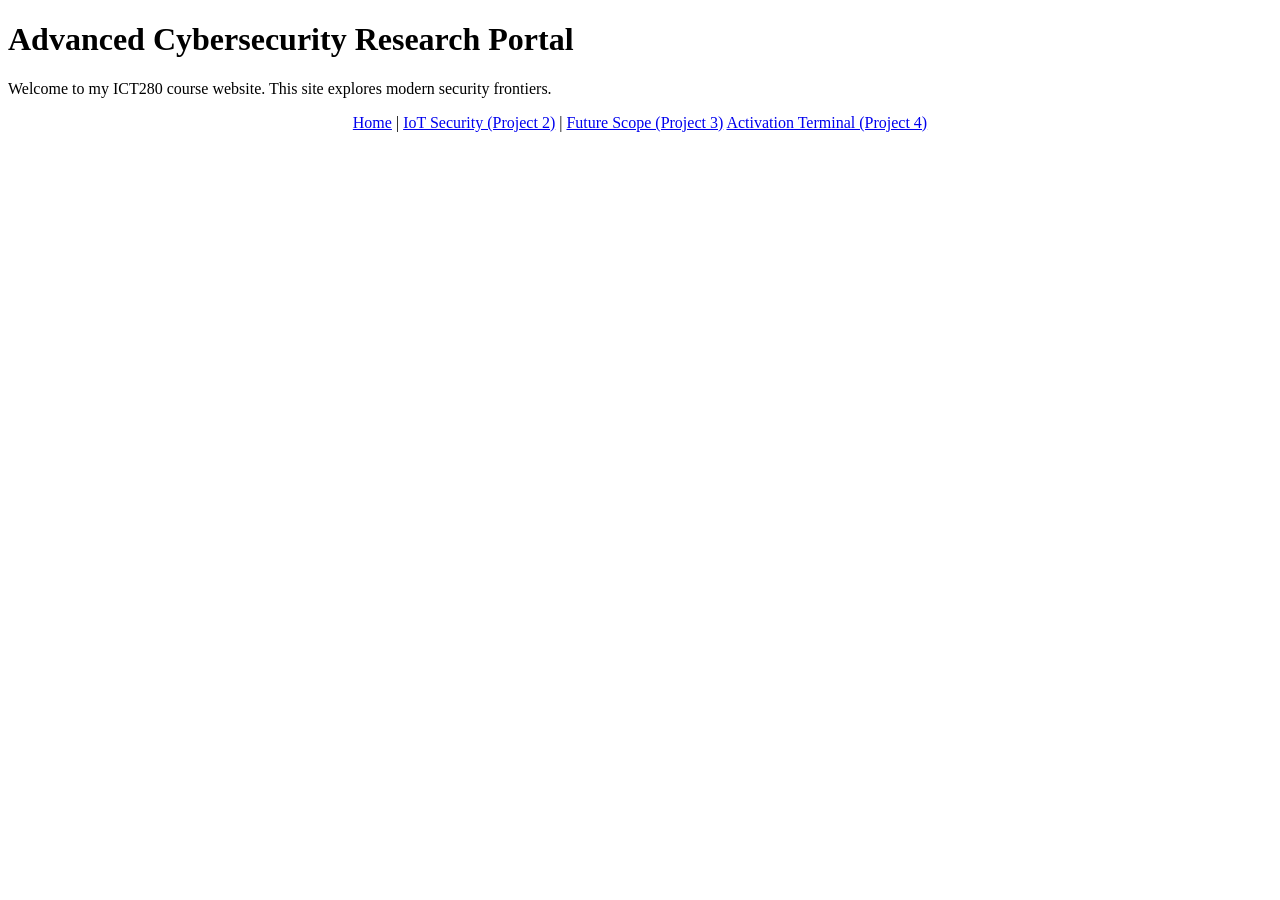
<file: index.html>
<!DOCTYPE html>
<html lang="en">
<head>
    <meta charset="UTF-8">
    <title>ICT280 Home - Rafael Fernandez</title>
</head>
<body>
    <h1>Advanced Cybersecurity Research Portal</h1>
    <p>Welcome to my ICT280 course website. This site explores modern security frontiers.</p>
    <nav>
    <p align="center">
        <a href="index.html">Home</a> | 
        <a href="html/project2.html">IoT Security (Project 2)</a> | 
        <a href="html/project3.html">Future Scope (Project 3)</a>
        <a href="javascript/project4.html">Activation Terminal (Project 4)</a>
    </nav>
</p>
</body>
</html>
</file>
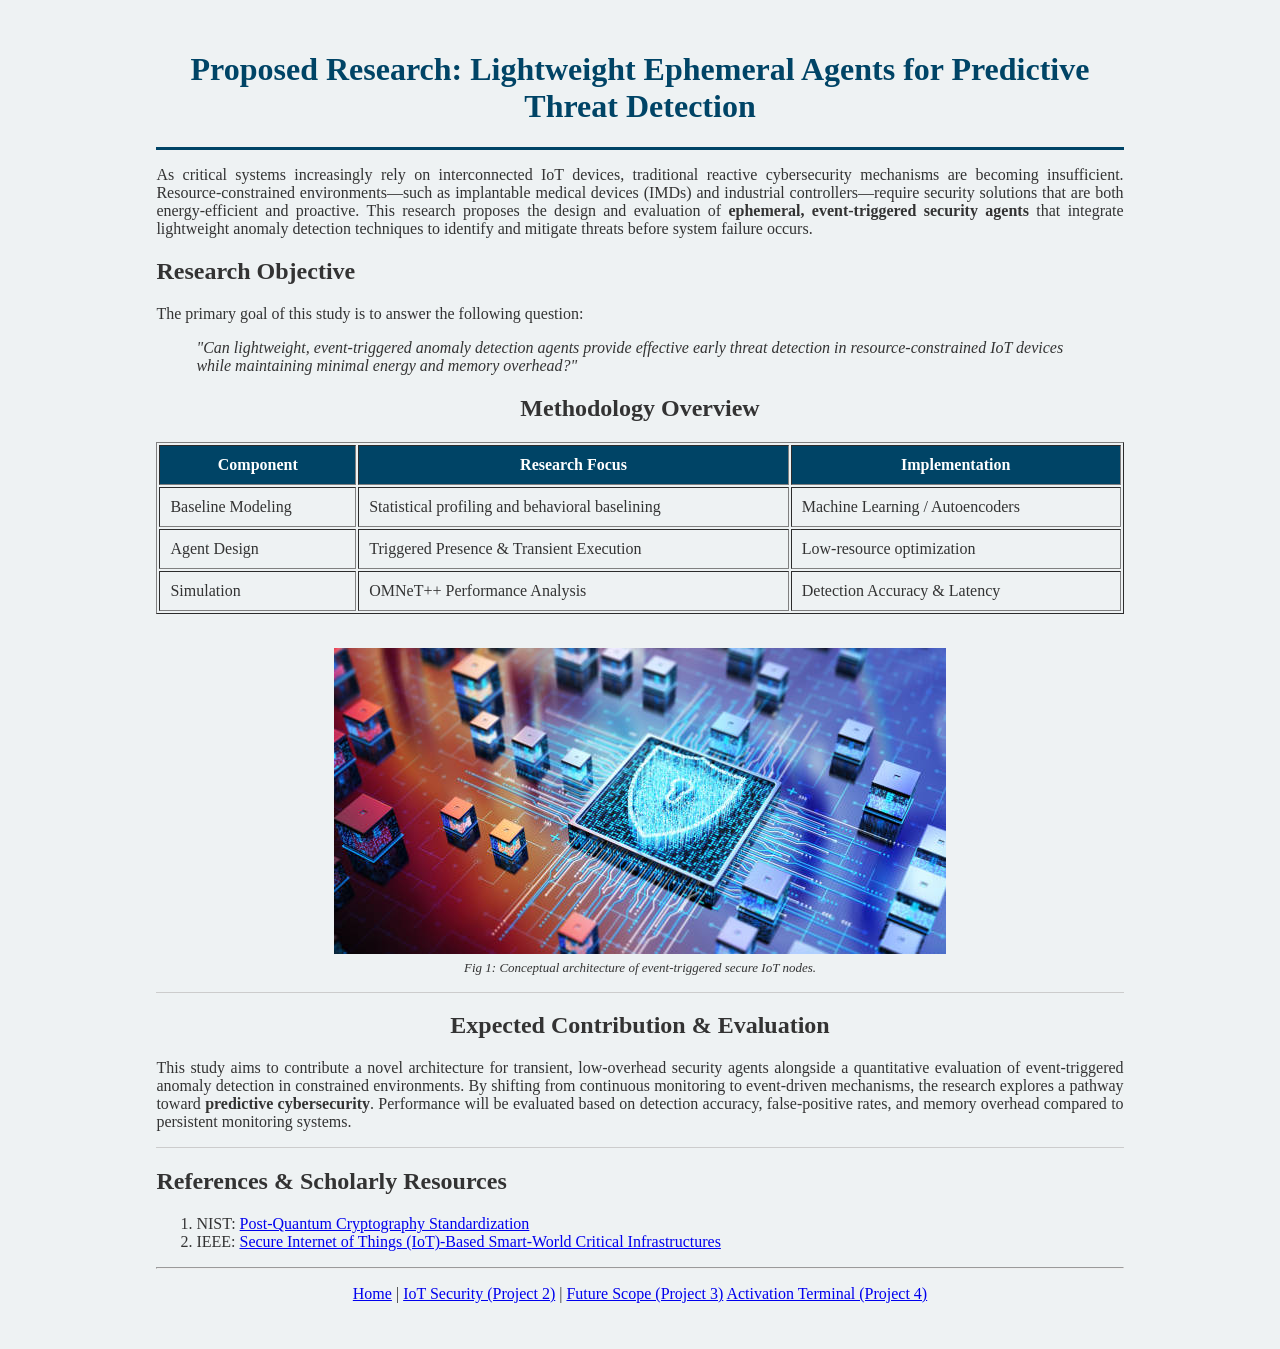
<file: html/project2.html>
<!DOCTYPE html>
<html lang="en">
<head>
    <meta charset="UTF-8">
    <title>Proposed Research: Lightweight Ephemeral Agents</title>
</head>
<body bgcolor="#eef2f3" text="#333333">

    <table width="80%" align="center" border="0" cellpadding="20">
        <tr>
            <td>
                <h1 align="center"><font color="#004466">Proposed Research: Lightweight Ephemeral Agents for Predictive Threat Detection</font></h1>
                
                <hr size="3" color="#004466">

                <p align="justify">
                    As critical systems increasingly rely on interconnected IoT devices, traditional reactive cybersecurity mechanisms are becoming insufficient. Resource-constrained environments—such as implantable medical devices (IMDs) and industrial controllers—require security solutions that are both energy-efficient and proactive. This research proposes the design and evaluation of <b>ephemeral, event-triggered security agents</b> that integrate lightweight anomaly detection techniques to identify and mitigate threats before system failure occurs.
                </p>

                <h2>Research Objective</h2>
                <p>The primary goal of this study is to answer the following question:</p>
                <blockquote><i>"Can lightweight, event-triggered anomaly detection agents provide effective early threat detection in resource-constrained IoT devices while maintaining minimal energy and memory overhead?"</i></blockquote>

                <h2 align="center">Methodology Overview</h2>
                <table border="1" cellpadding="10" align="center" width="100%">
                    <tr bgcolor="#004466">
                        <th><font color="white">Component</font></th>
                        <th><font color="white">Research Focus</font></th>
                        <th><font color="white">Implementation</font></th>
                    </tr>
                    <tr>
                        <td>Baseline Modeling</td>
                        <td>Statistical profiling and behavioral baselining</td>
                        <td>Machine Learning / Autoencoders</td>
                    </tr>
                    <tr>
                        <td>Agent Design</td>
                        <td>Triggered Presence & Transient Execution</td>
                        <td>Low-resource optimization</td>
                    </tr>
                    <tr>
                        <td>Simulation</td>
                        <td>OMNeT++ Performance Analysis</td>
                        <td>Detection Accuracy & Latency</td>
                    </tr>
                </table>

                <p align="center">
                    <br>
                    <img src="../images/quantum.jpg" alt="Cybersecurity network nodes representing secure IoT infrastructure">
                    <br>
                    <i><font size="2">Fig 1: Conceptual architecture of event-triggered secure IoT nodes.</font></i>
                </p>

                <hr size="1" color="#cccccc">
                <h2 align="center">Expected Contribution & Evaluation</h2>
                <p align="justify">
                    This study aims to contribute a novel architecture for transient, low-overhead security agents alongside a quantitative evaluation of event-triggered anomaly detection in constrained environments. By shifting from continuous monitoring to event-driven mechanisms, the research explores a pathway toward <b>predictive cybersecurity</b>. Performance will be evaluated based on detection accuracy, false-positive rates, and memory overhead compared to persistent monitoring systems.
                </p>

                <hr size="1" color="#cccccc">
                <h2>References & Scholarly Resources</h2>
                <ol>
                    <li>NIST: <a href="https://csrc.nist.gov/projects/post-quantum-cryptography">Post-Quantum Cryptography Standardization</a></li>
                    <li>IEEE: <a href="https://ieeexplore.ieee.org/document/8730298">Secure Internet of Things (IoT)-Based Smart-World Critical Infrastructures</a></li>
                </ol>

                <hr>

                <nav>
                    <p align="center">
                        <a href="../index.html">Home</a> | 
                        <a href="project2.html">IoT Security (Project 2)</a> | 
                        <a href="project3.html">Future Scope (Project 3)</a>
                        <a href="../javascript/project4.html">Activation Terminal (Project 4)</a>
                    </p>
                </nav>
            </td>
        </tr>
    </table>
</body>
</html>
</file>
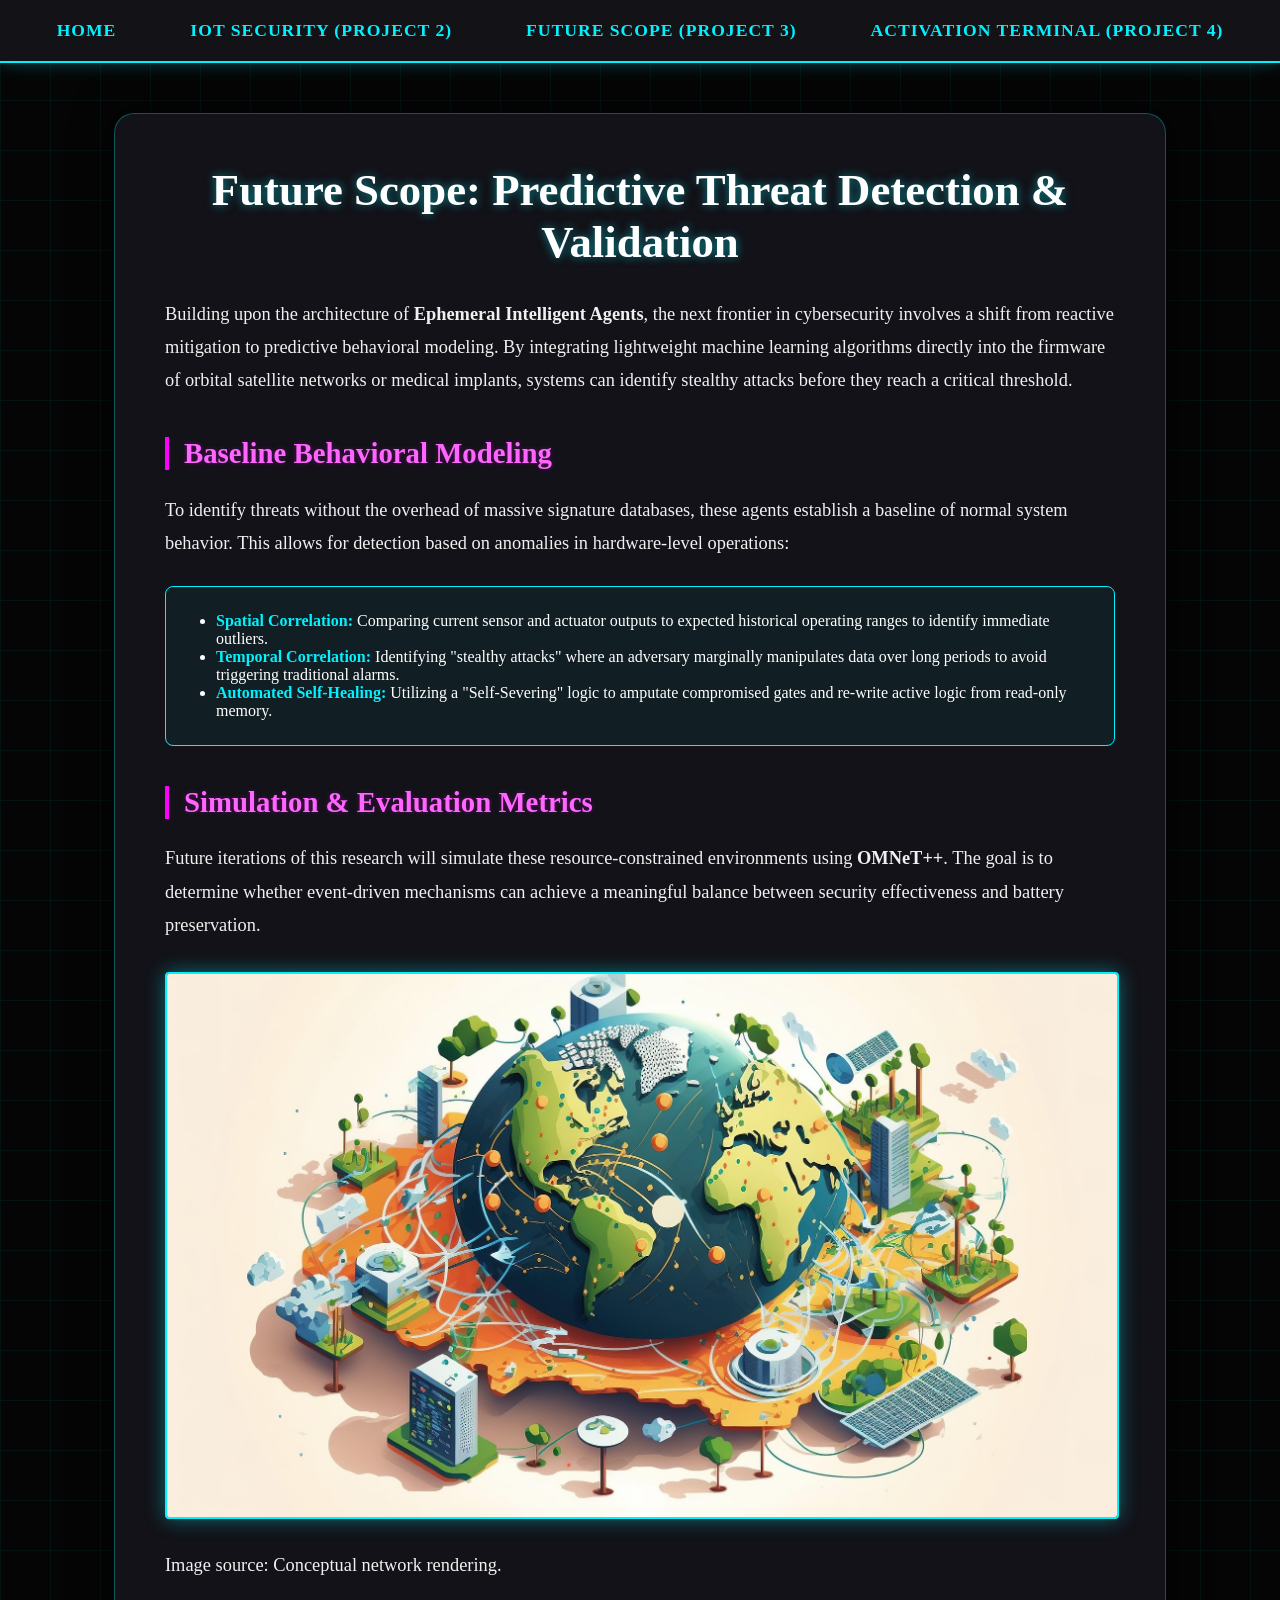
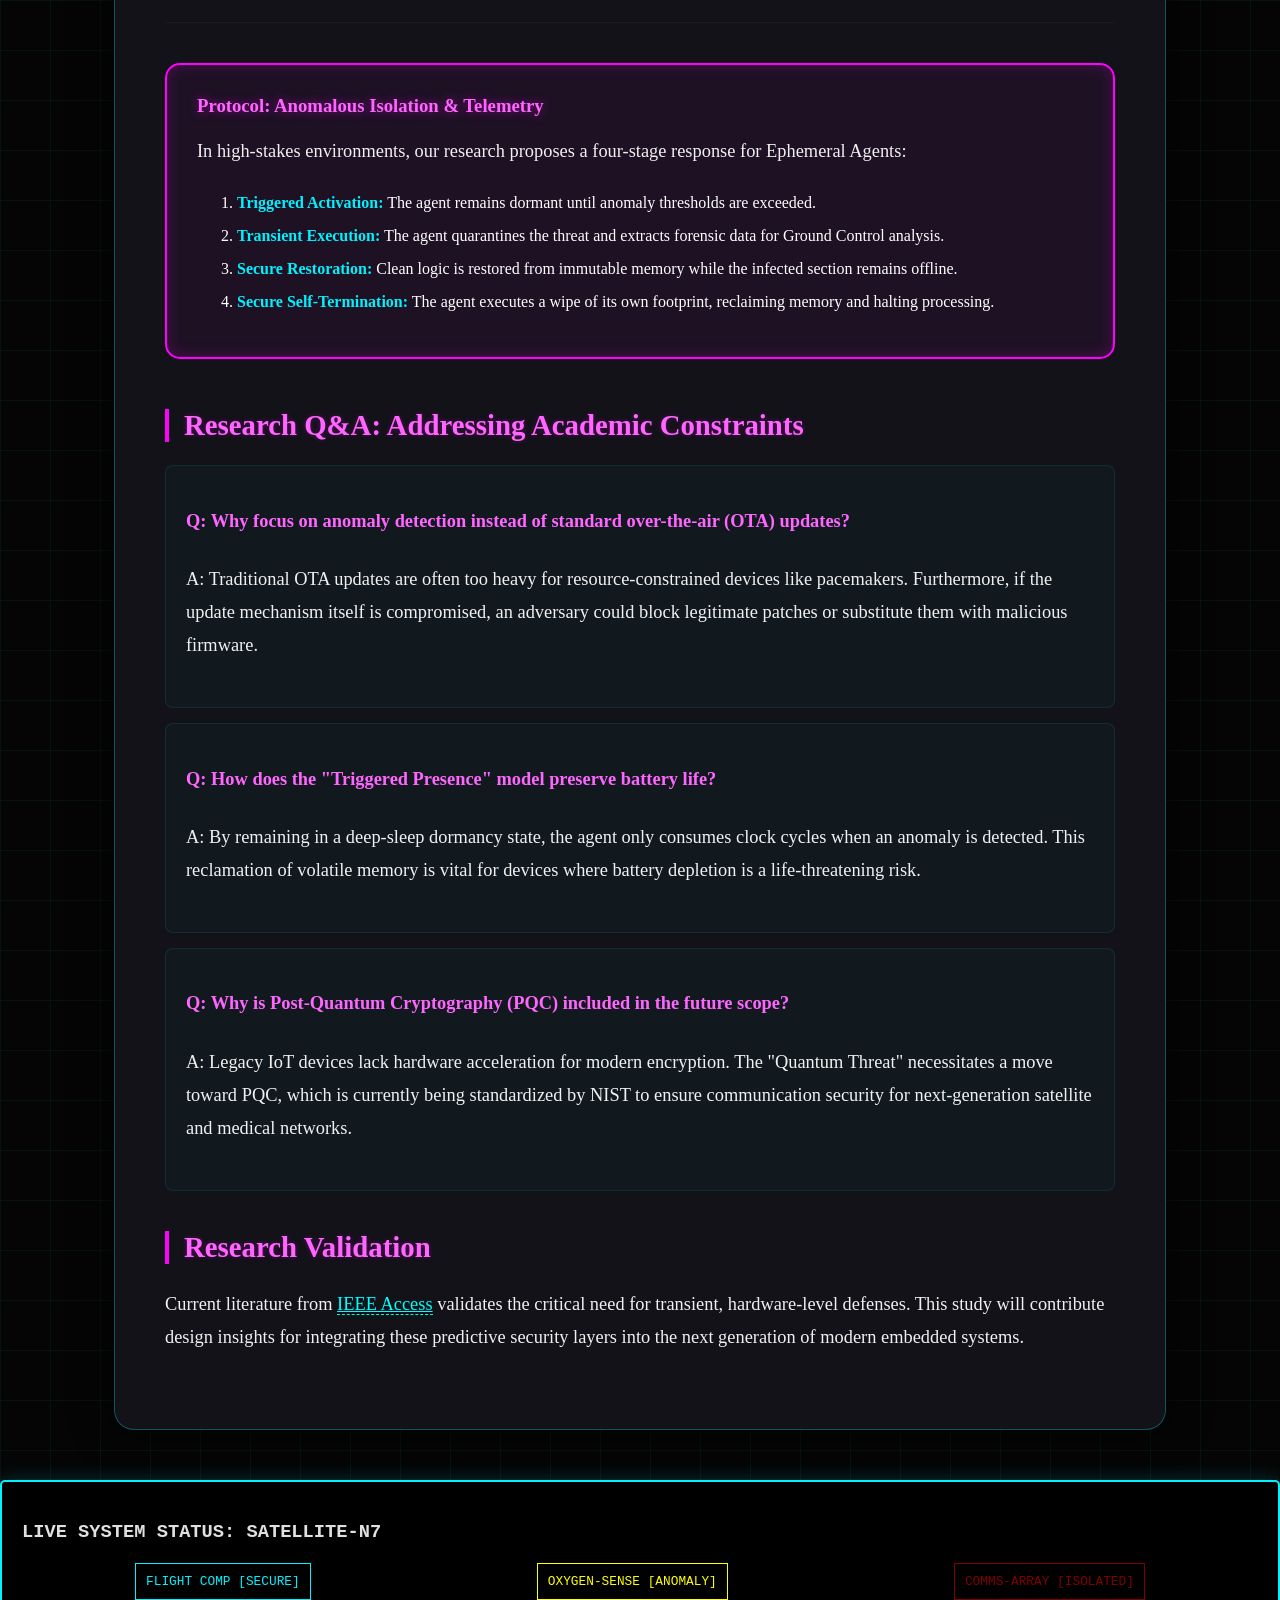
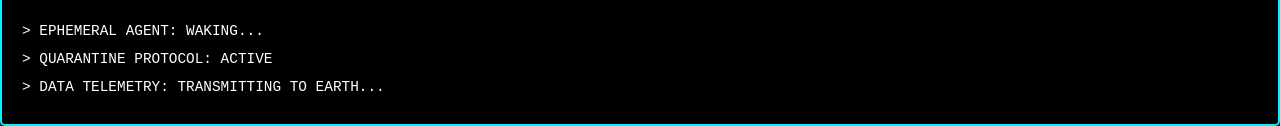
<file: html/project3.html>
<!DOCTYPE html>
<html lang="en">
<head>
    <meta charset="UTF-8">
    <title>Future Scope: Predictive Security</title>
    <link rel="stylesheet" href="../css/styles.css">
</head>
<body>

    <nav>
        <a href="../index.html">Home</a>
        <a href="project2.html">IoT Security (Project 2)</a>
        <a href="project3.html">Future Scope (Project 3)</a>
        <a href="../javascript/project4.html">Activation Terminal (Project 4)</a>
    </nav>

    <div class="research-container">
        <h1>Future Scope: Predictive Threat Detection & Validation</h1>

        <p>
            Building upon the architecture of <strong>Ephemeral Intelligent Agents</strong>, the next frontier in cybersecurity involves a shift from reactive mitigation to predictive behavioral modeling. By integrating lightweight machine learning algorithms directly into the firmware of orbital satellite networks or medical implants, systems can identify stealthy attacks before they reach a critical threshold.
        </p>

        <h2>Baseline Behavioral Modeling</h2>
        <p>
            To identify threats without the overhead of massive signature databases, these agents establish a baseline of normal system behavior. This allows for detection based on anomalies in hardware-level operations:
        </p>
        
        <ul>
            <li><strong>Spatial Correlation:</strong> Comparing current sensor and actuator outputs to expected historical operating ranges to identify immediate outliers.</li>
            <li><strong>Temporal Correlation:</strong> Identifying "stealthy attacks" where an adversary marginally manipulates data over long periods to avoid triggering traditional alarms.</li>
            <li><strong>Automated Self-Healing:</strong> Utilizing a "Self-Severing" logic to amputate compromised gates and re-write active logic from read-only memory.</li>
        </ul>

        <h2>Simulation & Evaluation Metrics</h2>
        <p>
            Future iterations of this research will simulate these resource-constrained environments using <strong>OMNeT++</strong>. The goal is to determine whether event-driven mechanisms can achieve a meaningful balance between security effectiveness and battery preservation.
        </p>

        <img src="../images/iot-network.jpg" alt="Visualization of an interconnected secure IoT network with glowing nodes">
        <p class="attribution">Image source: Conceptual network rendering.</p>
        <hr>

        <div class="research-highlight">
            <h3>Protocol: Anomalous Isolation & Telemetry</h3>
            <p>In high-stakes environments, our research proposes a four-stage response for Ephemeral Agents:</p>
            <ol>
                <li><strong>Triggered Activation:</strong> The agent remains dormant until anomaly thresholds are exceeded.</li>
                <li><strong>Transient Execution:</strong> The agent quarantines the threat and extracts forensic data for Ground Control analysis.</li>
                <li><strong>Secure Restoration:</strong> Clean logic is restored from immutable memory while the infected section remains offline.</li>
                <li><strong>Secure Self-Termination:</strong> The agent executes a wipe of its own footprint, reclaiming memory and halting processing.</li>
            </ol>
        </div>

        <div class="faq-section">
            <h2>Research Q&A: Addressing Academic Constraints</h2>
            
            <div class="qa-item">
                <p><strong>Q: Why focus on anomaly detection instead of standard over-the-air (OTA) updates?</strong></p>
                <p>A: Traditional OTA updates are often too heavy for resource-constrained devices like pacemakers. Furthermore, if the update mechanism itself is compromised, an adversary could block legitimate patches or substitute them with malicious firmware.</p>
            </div>

            <div class="qa-item">
                <p><strong>Q: How does the "Triggered Presence" model preserve battery life?</strong></p>
                <p>A: By remaining in a deep-sleep dormancy state, the agent only consumes clock cycles when an anomaly is detected. This reclamation of volatile memory is vital for devices where battery depletion is a life-threatening risk.</p>
            </div>

            <div class="qa-item">
                <p><strong>Q: Why is Post-Quantum Cryptography (PQC) included in the future scope?</strong></p>
                <p>A: Legacy IoT devices lack hardware acceleration for modern encryption. The "Quantum Threat" necessitates a move toward PQC, which is currently being standardized by NIST to ensure communication security for next-generation satellite and medical networks.</p>
            </div>
        </div>
        
        <h2>Research Validation</h2>
        <p>
            Current literature from <a href="https://ieeexplore.ieee.org/document/8730298" target="_blank">IEEE Access</a> validates the critical need for transient, hardware-level defenses. This study will contribute design insights for integrating these predictive security layers into the next generation of modern embedded systems.
        </p>
    </div>

    <div class="sim-console">
        <div class="scan-overlay"></div>
        <h3>LIVE SYSTEM STATUS: SATELLITE-N7</h3>
        <div class="status-grid">
            <div class="node active">FLIGHT COMP [SECURE]</div>
            <div class="node warning">OXYGEN-SENSE [ANOMALY]</div>
            <div class="node quarantine">COMMS-ARRAY [ISOLATED]</div>
        </div>
        <p class="console-text">> EPHEMERAL AGENT: WAKING...</p>
        <p class="console-text">> QUARANTINE PROTOCOL: ACTIVE</p>
        <p class="console-text">> DATA TELEMETRY: TRANSMITTING TO EARTH...</p>
    </div>

</body>
</html>
</file>
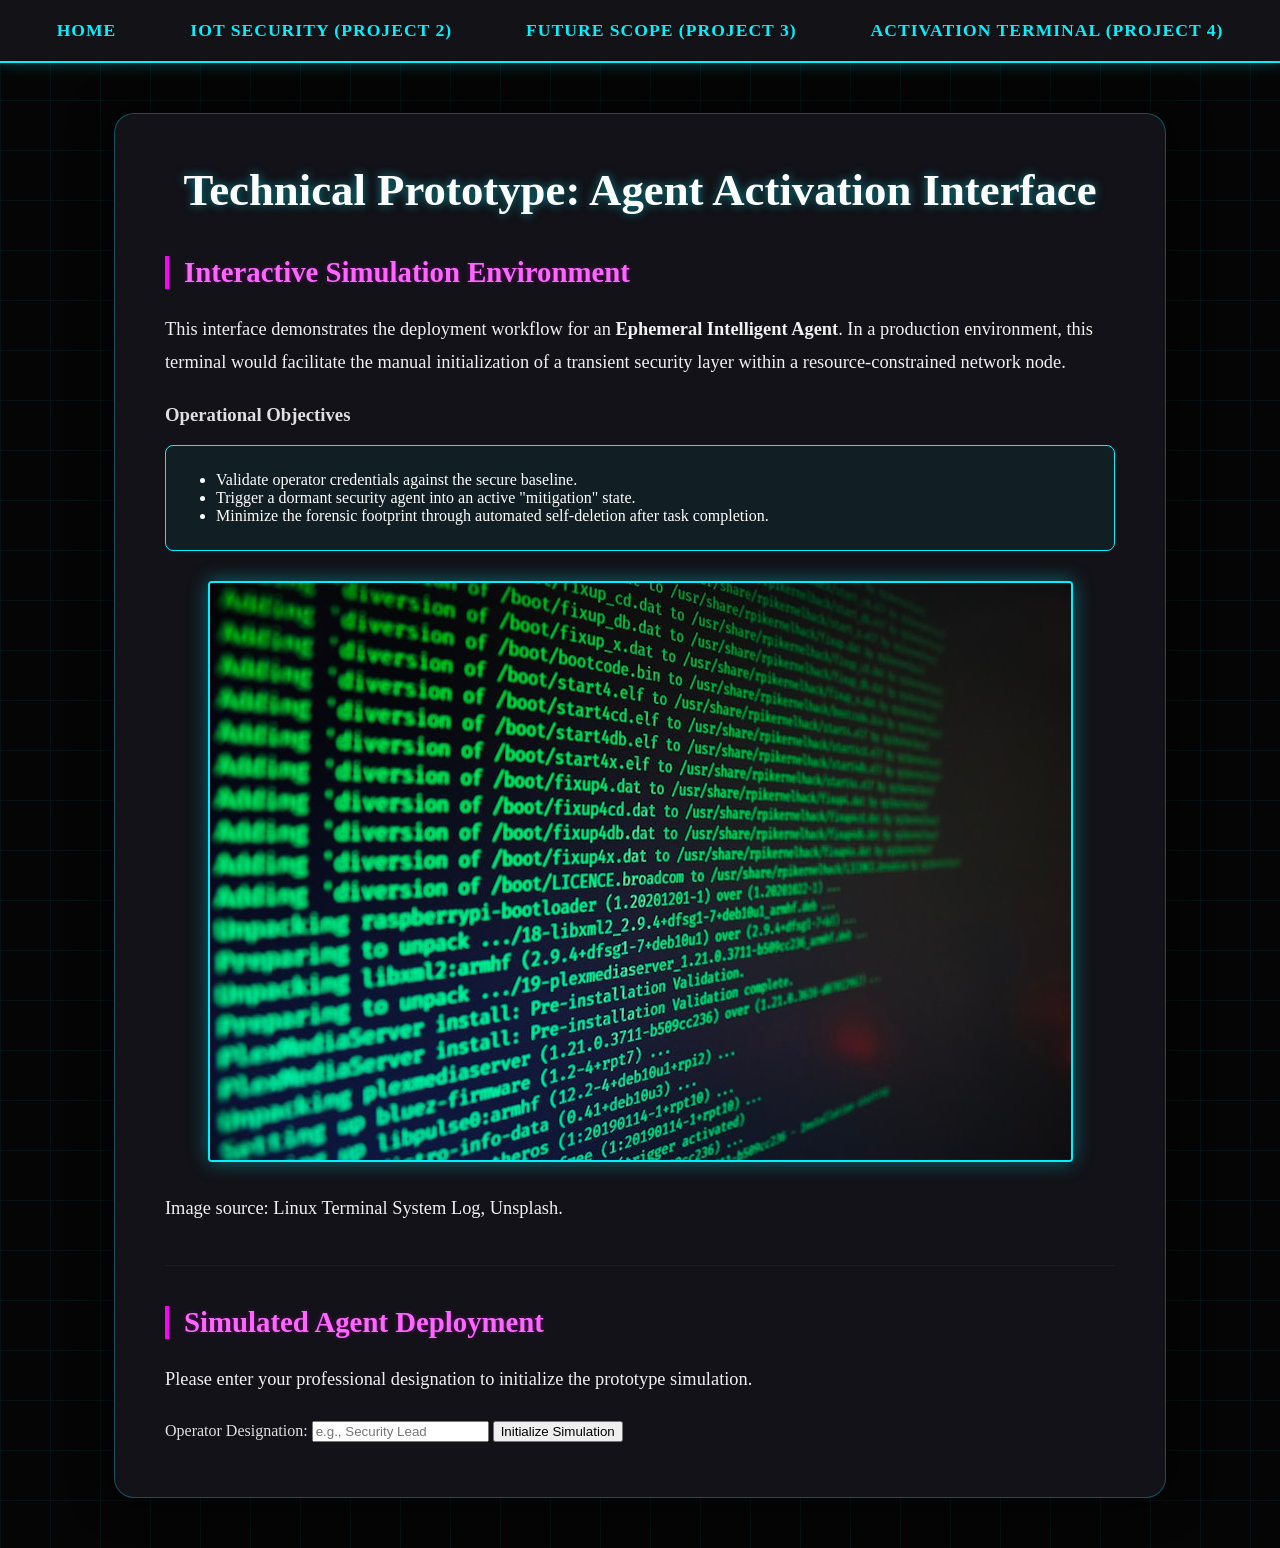
<file: javascript/project4.html>
<!DOCTYPE html>
<html lang="en">
<head>
    <meta charset="UTF-8">
    <meta name="viewport" content="width=device-width, initial-scale=1.0">
    <title>Agent Activation Terminal</title>
    <link rel="stylesheet" href="../css/styles.css">
</head>
<body>

    <nav>
        <a href="../index.html">Home</a>
        <a href="../html/project2.html">IoT Security (Project 2)</a>
        <a href="../html/project3.html">Future Scope (Project 3)</a>
        <a href="project4.html">Activation Terminal (Project 4)</a>
    </nav>

    <div class="research-container">
        <h1>Technical Prototype: Agent Activation Interface</h1>
        
        <h2>Interactive Simulation Environment</h2>
        <p>
            This interface demonstrates the deployment workflow for an <strong>Ephemeral Intelligent Agent</strong>. In a production environment, this terminal would facilitate the manual initialization of a transient security layer within a resource-constrained network node.
        </p>

        <h3>Operational Objectives</h3>
        <ul>
            <li>Validate operator credentials against the secure baseline.</li>
            <li>Trigger a dormant security agent into an active "mitigation" state.</li>
            <li>Minimize the forensic footprint through automated self-deletion after task completion.</li>
        </ul>

        <img src="../images/terminal-ui.png" alt="A green Linux-style command line terminal showing system deployment logs.">
        <p class="attribution">Image source: Linux Terminal System Log, Unsplash.</p>
        
        <hr>

        <section class="terminal-interface">
            <h2>Simulated Agent Deployment</h2>
            <p>Please enter your professional designation to initialize the prototype simulation.</p>
            
            <form id="activation-form">
                <label for="operator-name">Operator Designation:</label>
                <input type="text" id="operator-name" placeholder="e.g., Security Lead" required>
                <button type="button" id="activate-btn">Initialize Simulation</button>
            </form>

            <div id="greeting-output" class="console-text"></div>
        </section>
    </div>

    <script src="script.js"></script>
</body>
</html>
</file>
<file: css/styles.css>
/* Core Page Setup - Dark Mode Base */
body {
    background-color: #050505;
    background-image: 
        linear-gradient(rgba(0, 242, 255, 0.05) 1px, transparent 1px),
        linear-gradient(90deg, rgba(0, 242, 255, 0.05) 1px, transparent 1px);
    background-size: 50px 50px;
    color: #e0e0e0;
    margin: 0;
}


nav {
    background-color: #121217;
    text-align: center;
    padding: 20px 0;
    border-bottom: 2px solid #00f2ff; 
    box-shadow: 0 0 15px rgba(0, 242, 255, 0.3);
}

nav a {
    color: #00f2ff;
    text-decoration: none;
    font-size: 1.1em;
    font-weight: bold;
    padding: 10px 20px;
    margin: 0 15px;
    text-transform: uppercase;
    letter-spacing: 1px;
    transition: all 0.3s ease;
}

nav a:hover {
    color: #ffffff;
    text-shadow: 0 0 10px #00f2ff, 0 0 20px #00f2ff;
}

.research-container {
    background: rgba(22, 22, 29, 0.85); 
    backdrop-filter: blur(10px); 
    border: 1px solid rgba(0, 242, 255, 0.3); 
    max-width: 950px;
    margin: 50px auto;
    padding: 50px;
    border-radius: 20px;
    box-shadow: 0 0 40px rgba(0, 0, 0, 0.8);
    
    transition: transform 0.2s ease-out; 
    transform-style: preserve-3d;
    backface-visibility: hidden;
}


h1 {
    color: #ffffff;
    font-size: 2.8em;
    text-align: center;
    text-shadow: 0 0 10px rgba(0, 242, 255, 0.5);
    margin-top: 0;
}

h2, .research-highlight h3, .qa-item strong {
    color: #ff66ff !important; 
}

h2 {
    color: #ff33ff; 
    font-size: 1.8em;
    margin-top: 40px;
    border-left: 4px solid #ff00ff;
    padding-left: 15px;
    text-shadow: 0 0 5px rgba(255, 0, 255, 0.3);
}


p, li, .console-text {
    color: #ffffff !important;
}

p {
    font-size: 1.15em;
    line-height: 1.8;
    color: #f0f0f0 !important;
    margin-bottom: 25px;
}

ul {
    border: 1px solid #00f2ff;
    background: rgba(0, 242, 255, 0.05);
    padding: 25px 25px 25px 50px;
    border-radius: 8px;
}

li strong {
    color: #00f2ff; 
}


img {
    max-width: 100%;
    height: auto;
    display: block;
    margin: 30px auto;
    border: 2px solid #00f2ff;
    border-radius: 4px;
    box-shadow: 0 0 20px rgba(0, 242, 255, 0.4);
}


.research-container a {
    color: #00ffff !important;
    text-decoration: underline !important;
    text-decoration-thickness: 2px;
    border-bottom: 1px dashed #00f2ff;
}

.research-container a:hover {
    color: #00f2ff;
    text-decoration: underline;
    background: rgba(0, 242, 255, 0.2);
}

@keyframes neon-pulse {
    0% { text-shadow: 0 0 10px rgba(0, 242, 255, 0.5); }
    50% { text-shadow: 0 0 25px rgba(0, 242, 255, 0.9); }
    100% { text-shadow: 0 0 10px rgba(0, 242, 255, 0.5); }
}

h1 {
    animation: neon-pulse 3s infinite ease-in-out;
}


.faq-section {
    margin-top: 50px;
}

.qa-item {
    background: rgba(0, 242, 255, 0.03);
    border: 1px solid rgba(0, 242, 255, 0.1);
    padding: 20px;
    margin-bottom: 15px;
    border-radius: 8px;
    transition: transform 0.2s ease;
}

.qa-item:hover {
    border-color: #00f2ff;
    transform: translateX(10px); 
}

.qa-item strong {
    color: #ff00ff;
    display: block;
    margin-bottom: 5px;
}


body::before {
    content: "";
    position: fixed;
    top: -100%;
    left: 0;
    width: 100%;
    height: 150px; 
    background: linear-gradient(to bottom, 
        transparent, 
        rgba(0, 242, 255, 0.03), 
        transparent);
    animation: scan 10s linear infinite; 
    pointer-events: none;
    z-index: 9999;
    mix-blend-mode: screen;
}

.research-highlight {
    border: 2px solid #ff00ff;
    background: rgba(255, 0, 255, 0.05);
    padding: 30px;
    margin: 40px 0;
    border-radius: 15px;
    box-shadow: inset 0 0 15px rgba(255, 0, 255, 0.2);
}

.research-highlight h3 {
    color: #ff00ff;
    text-shadow: 0 0 10px rgba(255, 0, 255, 0.5);
    margin-top: 0;
}

.research-highlight ol li {
    margin-bottom: 15px;
    color: #e0e0e0;
}

@keyframes scan {
    0% { top: -100px; }
    100% { top: 100%; }
}


li:hover {
    background: rgba(255, 0, 255, 0.1);
    box-shadow: inset 0 0 10px rgba(255, 0, 255, 0.2);
    border-radius: 4px;
    cursor: crosshair;
}

.sim-console {
    background: #000;
    border: 2px solid #00f2ff;
    padding: 20px;
    font-family: 'Courier New', Courier, monospace;
    position: relative;
    overflow: hidden;
    margin-top: 30px;
    border-radius: 5px;
    box-shadow: 0 0 20px rgba(0, 242, 255, 0.2);
}

.status-grid {
    display: flex;
    justify-content: space-around;
    margin: 20px 0;
}

.node {
    padding: 10px;
    border: 1px solid #333;
    font-size: 0.8em;
}

.node.active { color: #00f2ff; border-color: #00f2ff; }
.node.warning { color: #ffff00; border-color: #ffff00; animation: blink 1s infinite; }
.node.quarantine { color: #ff0000; border-color: #ff0000; opacity: 0.5; }

@keyframes blink {
    50% { opacity: 0; }
}

.console-text {
    color: #00f2ff;
    font-size: 0.9em;
    margin: 5px 0;

    white-space: normal; 
    overflow: visible;
    width: auto;
    animation: none; 
    line-height: 1.6;
}


#greeting-output p {
    color: #00f2ff;
    font-family: 'Courier New', Courier, monospace;
    font-size: 1.0em;
    line-height: 1.5;
    margin-top: 20px;
    border-left: 3px solid #00f2ff;
    background: rgba(0, 242, 255, 0.05);
    padding: 15px;
    

    overflow: hidden; 
    white-space: pre-wrap; 
    display: inline-block; 
    width: 100%;
    animation: terminalType 0.8s steps(50, end);
}

@keyframes terminalType {
    from { max-height: 0; opacity: 0; }
    to { max-height: 500px; opacity: 1; }
}


.sim-console:hover {
    border-color: #ff00ff; 
    box-shadow: 0 0 30px rgba(255, 0, 255, 0.4); /* Check this line */
    cursor: pointer;
    transition: all 0.4s ease;
}


.sim-console:hover .console-text {
    color: #ffffff;
    text-shadow: 0 0 8px #00f2ff;
}


.sim-console:hover .node.warning {
    color: #00f2ff;
    border-color: #00f2ff;
    animation: none; 
}
hr {
    border: 0;
    height: 1px;
    background-color: #333; 
    margin: 40px 0;
    opacity: 0.3;
}
@media screen and (max-width: 768px) {
  
    .research-container, 
    #activation-form, 
    #greeting-output p {
        transform: none !important;
        transition: none !important;
        animation: none !important;
        perspective: none !important;
        max-height: none !important; 
        opacity: 1 !important;
    }


    #greeting-output p {
        white-space: normal;
        display: block;
        width: 100%;
        border-left: 4px solid #00f2ff;
        padding: 15px;
    }

    body::after, body::before {
        display: none !important;
    }
}
</file>
